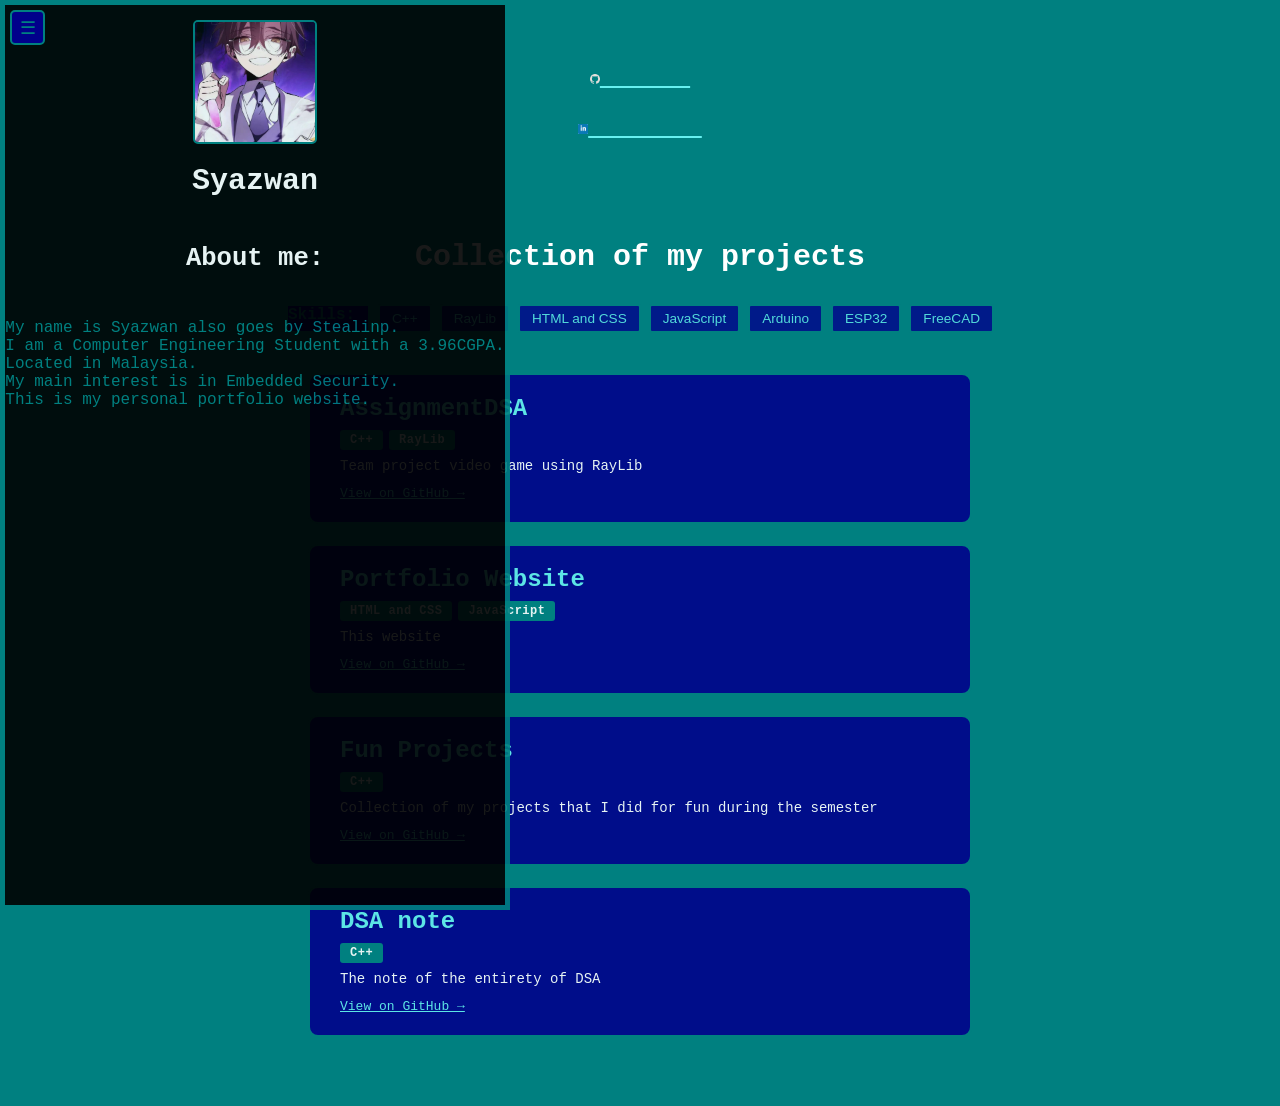
<file: home.html>
<!DOCTYPE html>
<html lang="en">
<head>
    <meta charset="UTF-8">
    <meta name="viewport" content="width=device-width, initial-scale=1.0">
    <meta http-equiv="X-UA-Compatible" content="IE=edge">
    <title>stealinp</title>
    <link rel="stylesheet" href="style.css">
</head>
<body>

    <video autoplay muted loop playsinline id="bg-video">
        <source src="Pictures/bg.mp4" type="video/mp4">
        Your browser does not support the video tag.
    </video>
    <header id="headerstuff">
        <img src="Pictures/pfp.jpg" id="pfp" alt="pfp">
        <h1>Syazwan</h1>
        <h3>About me:</h3>
        <p style="padding-top:5px;color:teal">
            My name is Syazwan also goes by Stealinp.<br>
            I am a Computer Engineering Student with a 3.96CGPA.<br>
            Located in Malaysia.<br>
            My main interest is in Embedded Security.<br>
            This is my personal portfolio website.<br>
        </p>
    </header>
    <button id="toggle-btn" onclick="toggleHeader()">☰</button>

    
    <center style="padding-top: 50px; padding-bottom: 20px;">
        
        <button class="buttons">
            <a href="https://github.com/stealinps" onclick="return window.confirm(`Create new tab?`)" style="color:teal" target="_blank" title="To my Github">
                <img src="Pictures/github.png" alt="" style="height:10px;width:10px;">
                Github
            </a>
            
        </button>
        <br>
        <button class="buttons">
            <a href="https://www.linkedin.com/in/stealinp/" onclick="return window.confirm(`Create new tab?`)" style="color:teal" target="_blank" title="To my LinkedIn">
                <img src="Pictures/linkedin.png" alt="" style="height:10px;width:10px;">
                LinkedIn
            </a>
            
        </button>
        
    </center>


    <div class="projects-container">
        <h1>Collection of my projects</h1>
        
        <div id="filter-bar">
            <span>Skills:</span>
            <button class="filter-btn" data-tag="C++">C++</button>
            <button class="filter-btn" data-tag="RayLib">RayLib</button>
            <button class="filter-btn" data-tag="HTML CSS">HTML and CSS</button>
            <button class="filter-btn" data-tag="JavaScript">JavaScript</button>
            <button class="filter-btn" data-tag="Arduino">Arduino</button>
            <button class="filter-btn" data-tag="ESP32">ESP32</button>
            <button class="filter-btn" data-tag="FreeCAD">FreeCAD</button>
        </div>

        <div class="project-card" data-tags="C++,RayLib">
            <h2>AssignmentDSA</h2>
            <div class="tags">
                <span class="tag">C++</span>
                <span class="tag">RayLib</span>
            </div>
            <p>Team project video game using RayLib</p>
            <a href="https://github.com/stealinps/AssignmentDSA2026" target="_blank">View on GitHub →</a>
        </div>

        <div class="project-card" data-tags="HTML CSS,JavaScript">
            <h2>Portfolio Website</h2>
            <div class="tags">
                <span class="tag">HTML and CSS</span>
                <span class="tag">JavaScript</span>
            </div>
            <p>This website</p>
            <a href="https://github.com/stealinps/stealinps.github.io" target="_blank">View on GitHub →</a>
        </div>

        <div class="project-card" data-tags="C++">
            <h2>Fun Projects</h2>
            <div class="tags">
                <span class="tag">C++</span>
            </div>
            <p>Collection of my projects that I did for fun during the semester</p>
            <a href="https://github.com/stealinps/fun-projects" target="_blank">View on GitHub →</a>
        </div>

        <div class="project-card" data-tags="C++">
            <h2>DSA note</h2>
            <div class="tags">
                <span class="tag">C++</span>
            </div>
            <p>The note of the entirety of DSA</p>
            <a href="https://github.com/stealinps/notes" target="_blank">View on GitHub →</a>
        </div>
    </div>

    <script src="script.js"></script>
</body>
</html>
</file>
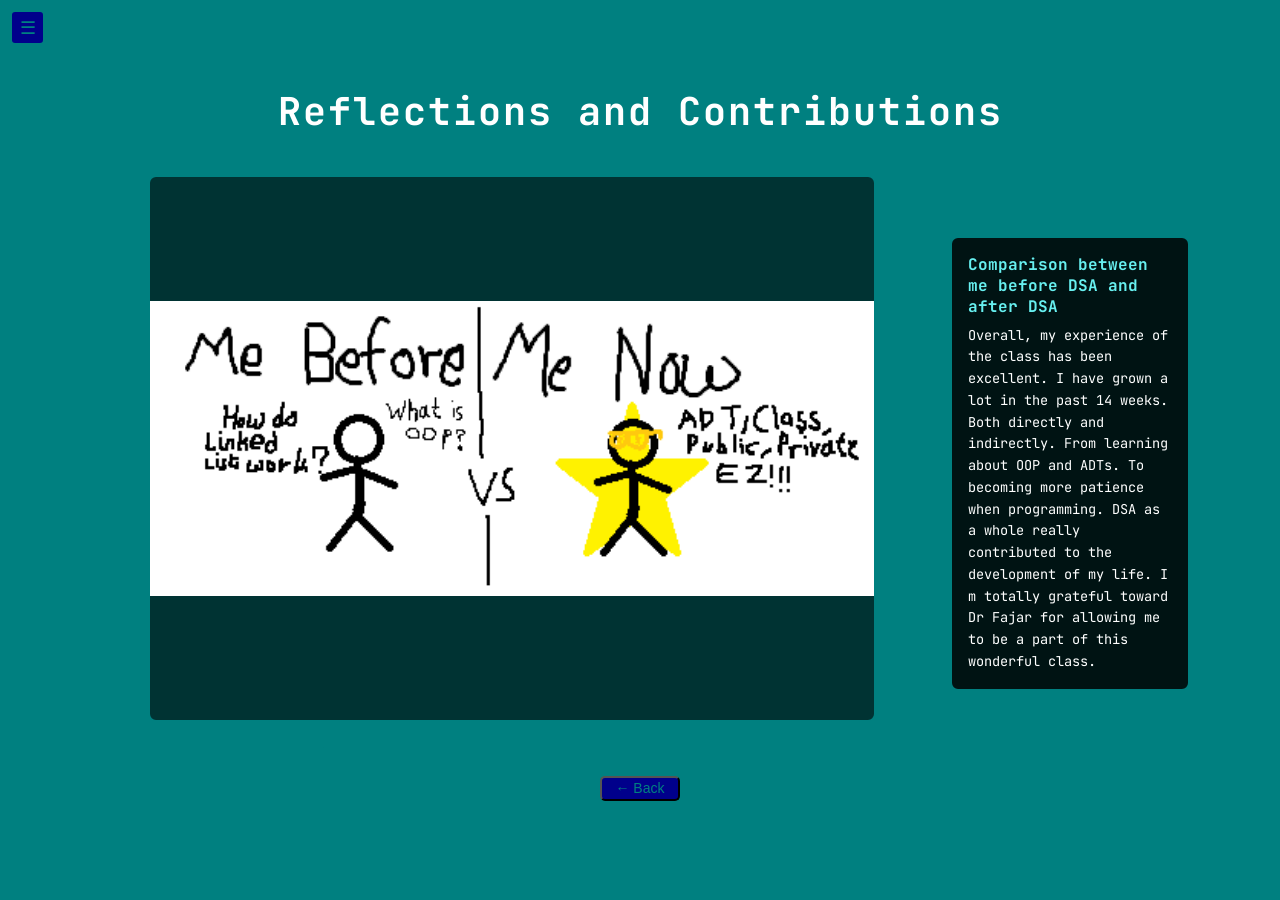
<file: reflections.html>
<!DOCTYPE html>
<html lang="en">
<head>
    <meta charset="UTF-8">
    <meta name="viewport" content="width=device-width, initial-scale=1.0">
    <meta http-equiv="X-UA-Compatible" content="IE=edge">
    <title>stealinp – Reflections</title>
    <link rel="stylesheet" href="style.css">
    <link href="https://fonts.googleapis.com/css2?family=JetBrains+Mono&display=swap" rel="stylesheet">
</head>
<body>

    <video autoplay muted loop playsinline id="bg-video">
        <source src="Pictures/bg.mp4" type="video/mp4">
        Your browser does not support the video tag.
    </video>

    <!-- Reuse toggle sidebar from main site -->
    <header id="headerstuff">
        <img src="Pictures/pfp.jpg" id="pfp" alt="pfp">
        <h1>Syazwan</h1>
        <h3>About me:</h3>
        <p style="padding-top:5px;color:#67F0F0;padding-left:15px;padding-right:5px">
            My name is Syazwan also goes by Stealinp.<br>
            I am a Computer Engineering Student with a 3.96CGPA.<br>
            Located in Malaysia.<br>
            My main interest is in Embedded Security.<br>
            This is my personal portfolio website.<br>
        </p>
        <div id="social-box">
                    <p style="color:teal;font-weight:bold;margin:0 0 10px 0;font-size:0.85rem;letter-spacing:1px;">FIND ME ON</p>
                    <a href="https://github.com/stealinps" target="_blank" onclick="return window.confirm('Create new tab?')" class="social-link">
                        <img src="Pictures/github.png" alt="" style="height:13px;width:13px;"> Github
                    </a>
                    <a href="https://www.linkedin.com/in/stealinp/" target="_blank" onclick="return window.confirm('Create new tab?')" class="social-link">
                        <img src="Pictures/linkedin.png" alt="" style="height:13px;width:13px;"> LinkedIn
                    </a>
                    <a href="https://www.youtube.com/@stealnight-1" target="_blank" onclick="return window.confirm('Create new tab?')" class="social-link">
                        ▶ YouTube
                    </a>
                </div>
    </header>
    <button id="toggle-btn" onclick="toggleHeader()">☰</button>

    <div id="reflections-page">

        <h1 id="page-title">Reflections and Contributions</h1>

        <div id="reflections-layout">

            <button id="arrow-left" class="carousel-arrow" onclick="prevSlide()">&#10216;</button>

            <div id="carousel-wrapper">
                <div id="carousel-track">

                </div>

                <div id="dot-bar"></div>
            </div>

            <button id="arrow-right" class="carousel-arrow" onclick="nextSlide()">&#10217;</button>

            <div id="desc-panel">
                <div id="desc-box">
                    <p id="desc-title" style="color:#67F0F0;font-weight:bold;margin:0 0 8px 0;font-size:1rem;"></p>
                    <p id="desc-text" style="color:white;font-size:0.85rem;line-height:1.6;margin:0;"></p>
                </div>

                
            </div>

        </div>

        <div style="margin-top:24px;">
            <button class="back-btn"><a href="index.html">← Back</a></button>
        </div>

    </div>

    <script src="reflections.js"></script>
    <script>
        function toggleHeader() {
            const header = document.getElementById("headerstuff");
            const btn = document.getElementById("toggle-btn");
            header.classList.toggle("hidden");
            btn.classList.toggle("shifted");
        }
        toggleHeader();
    </script>
</body>
</html>
</file>
<file: style.css>
body {
            background-color: teal;
            margin: 0;
            font-family: 'JetBrains Mono', monospace;
        }

        #bg-video {
            position: fixed;
            top: 0;
            left: 0;
            width: 100%;
            height: 100%;
            object-fit: cover;
            z-index: -2;
        }

        #pfp {
            top:80px;
            left:15px;
            width: 120px;
            height: 120px;
            border-radius: 5px;
            object-fit: cover;
            margin-top: 15px;
            border: 2px solid teal;
        }
        #headerstuff{
            display: flex;
            flex-direction: column;
            align-items: center;
            position: fixed;
            width: 500px;
            background-color: black;
            height:100%;
            opacity:0.9;
            z-index: 1;
            border:5px solid teal;
            transition: transform 0.3s ease, opacity 0.3s ease;
        }
        #headerstuff h1 {
            font-size: clamp(30px, 2vw, 50px);
            text-align: center;
            color: white;
        }
        #headerstuff h3 {
            font-size: clamp(20px, 2vw, 30px);
            text-align: center;
            color: rgb(255, 255, 255);
        }
        #toggle-btn {
            position: fixed;
            top: 10px;
            left: 10px;
            z-index: 2;
            background-color: darkblue;
            color: teal;
            border: 2px solid teal;
            border-radius: 5px;
            width: 35px;
            height: 35px;
            font-size: 18px;
            cursor: pointer;
            transition: left 0.3s ease;
        }
        #toggle-btn.shifted {
            left: 10px;
        }

        .buttons{
            height: 50px;
            width: 240px;
            border-radius:5px;
            font-size:28px;
            background-color:transparent;
            border: transparent;
            text-decoration: underline;
            text-decoration-color: #67F0F0;
        }
        .buttons a {
            text-decoration: none;
        }
        .readme-btn {
            margin-top: 8px;
            background: transparent;
            color: #67F0F0;
            border: 1px solid teal;
            border-radius: 3px;
            padding: 3px 10px;
            font-size: 0.8rem;
            cursor: pointer;
            transition: 0.2s;
        }

        .readme-btn:hover {
            background: teal;
            color: white;
        }
        .readme-content h1,
        .readme-content h2,
        .readme-content h3 {
            color: teal;
            margin: 8px 0 4px 0;
        }

        .readme-content p {
            color: white;
            margin: 4px 0;
        }

        .readme-content a {
            color: teal;
        }

        .readme-content code {
            background-color: rgba(0, 128, 128, 0.2);
            color: teal;
            padding: 1px 5px;
            border-radius: 3px;
            font-size: 0.85em;
        }

        .readme-content pre {
            background-color: rgba(0, 0, 0, 0.4);
            padding: 10px;
            border-radius: 5px;
            overflow-x: auto;
        }

        .readme-content ul, 
        .readme-content ol {
            color: white;
            padding-left: 20px;
        }

        .readme-content img {
            max-width: 100%;
            border-radius: 5px;
        }

        .readme-content {
            margin-top: 12px;
            color: white;
            font-size: 0.85rem;
            border-top: 1px solid teal;
            padding-top: 10px;
            white-space: pre-wrap;
            max-height: 500px;
            overflow-y: auto;
        }
        #footing{
            position:fixed;
            align-items: center;
            bottom: 5%;
            height:20px;
            width: 100%;
            background-color: teal;
        }
        .back-btn {
            height: 25px;
            width: 80px;
            border-radius: 5px;
            font-size: 14px;
            background-color: darkblue;
            cursor: pointer;
        }

        .back-btn a {
            color: teal;
            text-decoration: none;
        }

        .projects-container {
            padding-top: 50px;
            padding-bottom: 60px;
            display: flex;
            flex-direction: column;
            align-items: center;
            gap: 20px;
        }

        .projects-container h1 {
            color: white;
            font-size: 30px;
            margin-bottom: 10px;
        }

        .project-card {
            background-color: darkblue;
            opacity: 0.9;
            border: 2px solid teal;
            border-radius: 10px;
            padding: 20px 30px;
            width: 60%;
            max-width: 600px;
        }

        .project-card h2 {
            color: #67F0F0;
            margin: 0 0 8px 0;
        }

        .project-card p {
            color: white;
            margin: 0 0 10px 0;
            font-size: 14px;
        }

        .project-card a {
            color: #67F0F0;
            font-size: 13px;
        }
        .tags {
            display: flex;
            flex-wrap: wrap;
            gap: 6px;
            margin: 8px 0;
        }

        .tag {
            background-color: teal;
            color: white;
            padding: 3px 10px;
            border-radius:3px;
            font-size: 0.75rem;
            font-weight: bold;
            letter-spacing: 0.5px;
        }
        #filter-bar {
            display: flex;
            flex-wrap: wrap;
            gap: 8px;
            justify-content: center;
            margin-bottom: 20px;
        }

        #filter-bar span {
            left:10px;
            background-color:darkblue;
            border: 2px solid teal;
            height: 25px;
            width:80px;
            color: teal;
            align-self: center;
            font-weight: bold;
        }

        .filter-btn {
            background-color: darkblue;
            opacity:0.8;
            color: #67F0F0;
            border: 2px solid teal;
            padding: 4px 12px;
            border-radius: 3px;
            cursor: pointer;
            font-size: 0.85rem;
            transition: 0.2s;
        }

        .filter-btn.active {
            background: teal;
            color: white;
        }

        #headerstuff.hidden {
            transform: translateX(-100%);
            opacity: 0;
            pointer-events: none;
        }
        .project-card.hidden {
            display: none;
        }
        hr{
            background-color: teal;
            opacity: 0.8;
            height:2px;
            border: 1px rgb(3, 215, 215);
        }

#reflections-page {
    display: flex;
    flex-direction: column;
    align-items: center;
    min-height: 100vh;
    padding: 60px 20px 40px 20px;
    box-sizing: border-box;
}

#page-title {
    color: white;
    font-size: clamp(24px, 3vw, 40px);
    margin-bottom: 28px;
    letter-spacing: 2px;
    border-bottom: 2px solid teal;
    padding-bottom: 8px;
}

/* ── Main row layout ─────────────────────────────────── */
#reflections-layout {
    display: flex;
    align-items: center;
    gap: 16px;
    width: 100%;
    max-width: 1100px;
}

/* ── Arrows ──────────────────────────────────────────── */
.carousel-arrow {
    background: transparent;
    color: teal;
    border: 2px solid teal;
    border-radius: 5px;
    width: 44px;
    height: 44px;
    font-size: 24px;
    cursor: pointer;
    flex-shrink: 0;
    transition: background 0.2s, color 0.2s;
    font-family: 'JetBrains Mono', monospace;
    line-height: 1;
}

.carousel-arrow:hover {
    background: teal;
    color: white;
}

/* ── Carousel wrapper (image + dots) ─────────────────── */
#carousel-wrapper {
    display: flex;
    flex-direction: column;
    align-items: center;
    flex: 1 1 0;
    min-width: 0;
}

#carousel-track {
    position: relative;
    width: 100%;
    /* Height is driven by the image aspect ratio; set a fallback */
    aspect-ratio: 4/3;
    max-height: 800px;
    background-color: rgba(0,0,0,0.6);
    border: 2px solid teal;
    border-radius: 8px;
    overflow: hidden;
}

.carousel-slide {
    position: absolute;
    top: 0; left: 0;
    width: 100%; height: 100%;
    opacity: 0;
    transition: opacity 0.4s ease;
    pointer-events: none;
}

.carousel-slide.active {
    opacity: 1;
    pointer-events: auto;
}

.carousel-slide img {
    width: 100%;
    height: 100%;
    object-fit: contain;
    display: block;
}

/* placeholder when no image is set */
.carousel-slide .placeholder {
    width: 100%;
    height: 100%;
    display: flex;
    align-items: center;
    justify-content: center;
    color: teal;
    font-size: 0.9rem;
    opacity: 0.6;
}

/* ── Dot indicators ──────────────────────────────────── */
#dot-bar {
    display: flex;
    gap: 10px;
    margin-top: 14px;
    flex-wrap: wrap;
    justify-content: center;
}

.dot {
    width: 12px;
    height: 12px;
    border-radius: 50%;
    border: 2px solid teal;
    background: transparent;
    cursor: pointer;
    transition: background 0.2s;
}

.dot.active {
    background: teal;
}

/* ── Right panel ─────────────────────────────────────── */
#desc-panel {
    display: flex;
    flex-direction: column;
    gap: 14px;
    width: 240px;
    flex-shrink: 0;
}

#desc-box {
    background-color: rgba(0, 0, 0, 0.85);
    border: 2px solid teal;
    border-radius: 8px;
    padding: 16px;
    min-height: 180px;
}

#social-box {
    background-color: rgba(0, 0, 139, 0.85); /* darkblue */
    border: 2px solid teal;
    border-radius: 8px;
    padding: 14px 16px;
    display: flex;
    flex-direction: column;
    gap: 8px;
}

.social-link {
    display: block;
    color: #67F0F0;
    text-decoration: none;
    font-size: 0.85rem;
    padding: 4px 8px;
    border: 1px solid transparent;
    border-radius: 4px;
    transition: border-color 0.2s, background 0.2s;
}

.social-link:hover {
    border-color: teal;
    background: rgba(0,128,128,0.15);
}

/* ── Responsive collapse ─────────────────────────────── */
@media (max-width: 780px) {
    #reflections-layout {
        flex-direction: column;
    }

    #desc-panel {
        width: 100%;
        max-width: 500px;
    }

    .carousel-arrow {
        /* Put arrows in a row above/below on very small screens */
    }
}
</file>
